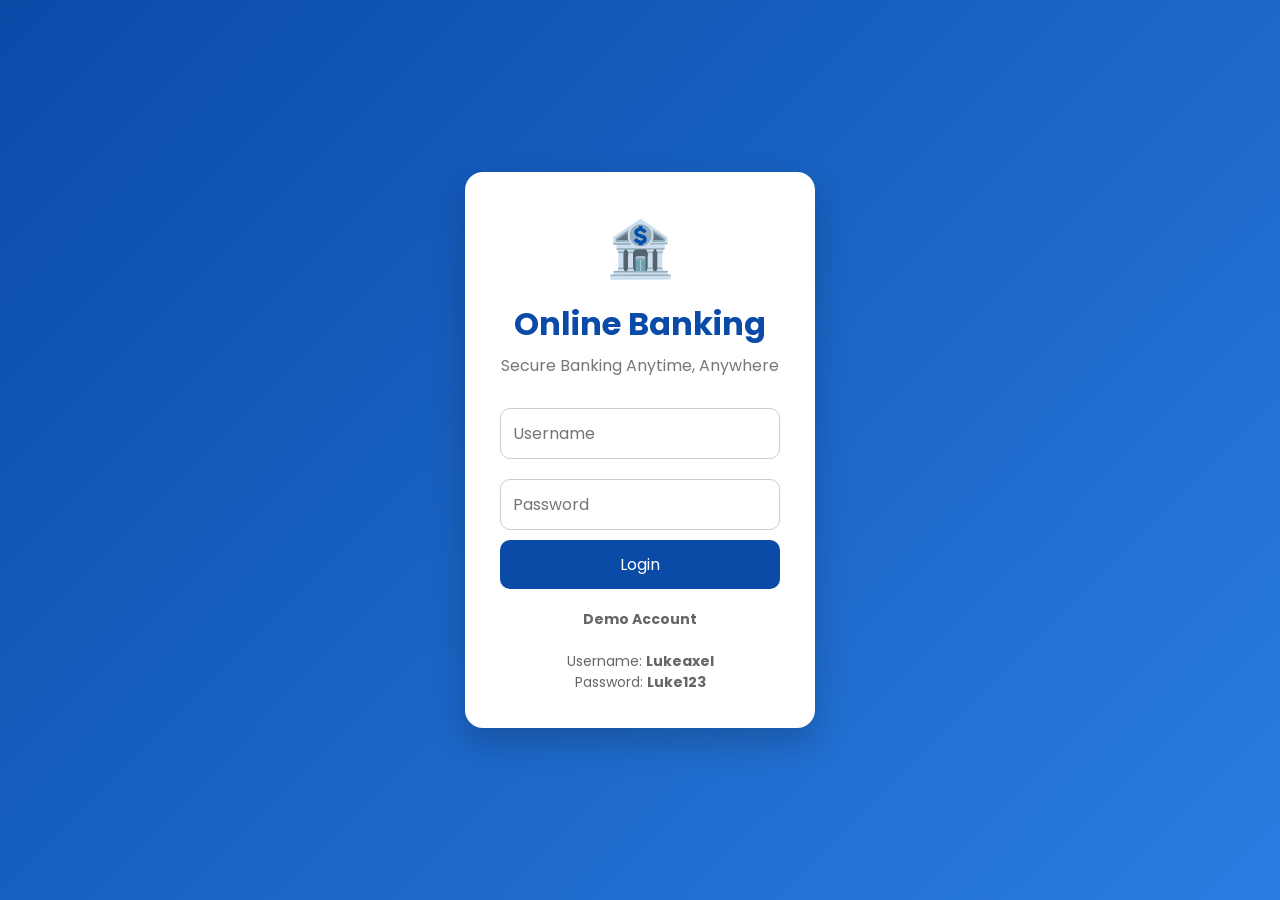
<file: index.html>
<!DOCTYPE html>
<html lang="en">
<head>

<meta charset="UTF-8">
<meta name="viewport" content="width=device-width, initial-scale=1.0">

<title>Online Banking System</title>

<link rel="stylesheet" href="style.css">

</head>

<body class="login-page">

<div class="login-box">

<div class="bank-logo">
🏦
</div>

<h1>Online Banking</h1>

<p>Secure Banking Anytime, Anywhere</p>

<input
type="text"
id="username"
placeholder="Username">

<input
type="password"
id="password"
placeholder="Password">

<button onclick="login()">

Login

</button>

<p id="message"></p>

<div class="demo">

<b>Demo Account</b>

<br><br>

Username:
<b>Lukeaxel</b>

<br>

Password:
<b>Luke123</b>

</div>

</div>

<script src="script.js"></script>

</body>

</html>
</file>
<file: style.css>
/* Google Font */
@import url('https://fonts.googleapis.com/css2?family=Poppins:wght@300;400;500;600;700&display=swap');

*{
    margin:0;
    padding:0;
    box-sizing:border-box;
    font-family:'Poppins',sans-serif;
}

/* Body */

body{
    background:#eef3f9;
    color:#333;
}

/* Login */

.login-page{
    display:flex;
    justify-content:center;
    align-items:center;
    height:100vh;
    background:linear-gradient(135deg,#0a4ba8,#2a7de1);
}

.login-box{
    width:350px;
    background:white;
    padding:35px;
    border-radius:18px;
    text-align:center;
    box-shadow:0 15px 35px rgba(0,0,0,.2);
}

.bank-logo{
    font-size:55px;
    margin-bottom:10px;
}

.login-box h1{
    color:#0a4ba8;
    margin-bottom:5px;
}

.login-box p{
    color:#777;
    margin-bottom:20px;
}

.login-box input{
    width:100%;
    padding:12px;
    margin:10px 0;
    border:1px solid #ccc;
    border-radius:10px;
    font-size:16px;
}

.login-box button{
    width:100%;
    padding:12px;
    background:#0a4ba8;
    color:white;
    border:none;
    border-radius:10px;
    cursor:pointer;
    font-size:16px;
}

.login-box button:hover{
    background:#083b83;
}

.demo{
    margin-top:20px;
    font-size:14px;
    color:#666;
}

/* Header */

header{
    background:#0a4ba8;
    color:white;
    display:flex;
    justify-content:space-between;
    align-items:center;
    padding:18px 40px;
    box-shadow:0 5px 15px rgba(0,0,0,.15);
}

.logo{
    font-size:24px;
    font-weight:700;
}

.header-right{
    display:flex;
    align-items:center;
    gap:15px;
}

.date-time{
    text-align:right;
    font-size:14px;
}

/* Buttons */

button{
    cursor:pointer;
    transition:.3s;
}

.dark-btn,
.logout-btn{
    border:none;
    border-radius:8px;
    padding:10px 15px;
    color:white;
}

.dark-btn{
    background:#222;
}

.logout-btn{
    background:#d32f2f;
}

.dark-btn:hover{
    background:#000;
}

.logout-btn:hover{
    background:#b71c1c;
}

/* Notification */

.notification{
    position:relative;
    font-size:28px;
    cursor:pointer;
}

.notification span{
    position:absolute;
    top:-8px;
    right:-10px;
    width:18px;
    height:18px;
    border-radius:50%;
    background:red;
    color:white;
    display:flex;
    justify-content:center;
    align-items:center;
    font-size:11px;
}

/* Container */

.container{
    width:92%;
    max-width:1200px;
    margin:30px auto;
}

/* Balance Card */

.balance-card{
    background:linear-gradient(135deg,#003c8f,#1565c0,#42a5f5);
    color:white;
    border-radius:20px;
    padding:30px;
    margin-bottom:25px;
    box-shadow:0 12px 30px rgba(0,0,0,.25);
}

.chip{
    width:55px;
    height:40px;
    background:gold;
    border-radius:8px;
    margin-bottom:25px;
}

.balance-card h1{
    font-size:40px;
    margin:10px 0;
}

.balance-card p{
    margin-top:5px;
}

/* Cards */

.card{
    background:white;
    padding:20px;
    border-radius:15px;
    box-shadow:0 5px 15px rgba(0,0,0,.1);
    margin-bottom:20px;
}

.card h2{
    color:#0a4ba8;
    margin-bottom:15px;
}

/* Inputs */

input{
    width:100%;
    padding:12px;
    margin-bottom:12px;
    border:1px solid #ccc;
    border-radius:8px;
}

/* Action Cards */

.actions{
    display:grid;
    grid-template-columns:repeat(auto-fit,minmax(280px,1fr));
    gap:20px;
}

/* Main Buttons */

.card button{
    width:100%;
    padding:12px;
    border:none;
    border-radius:8px;
    background:#1565c0;
    color:white;
    font-size:15px;
}

.card button:hover{
    background:#0d47a1;
}

/* Recent Transactions */

#history p{
    color:#666;
}

.transaction{
    display:flex;
    justify-content:space-between;
    padding:12px;
    border-bottom:1px solid #ddd;
}

/* Notification Panel */

.notification-panel{
    position:fixed;
    right:25px;
    top:80px;
    width:300px;
    background:white;
    border-radius:12px;
    padding:15px;
    display:none;
    box-shadow:0 8px 20px rgba(0,0,0,.2);
}

.notification-panel h3{
    color:#0a4ba8;
    margin-bottom:10px;
}

.notification-panel ul{
    list-style:none;
}

.notification-panel li{
    padding:10px 0;
    border-bottom:1px solid #ddd;
}

/* Dark Mode */

.dark-mode{
    background:#101827;
    color:white;
}

.dark-mode header{
    background:#0b1220;
}

.dark-mode .card,
.dark-mode .notification-panel{
    background:#1f2937;
    color:white;
}

.dark-mode input{
    background:#374151;
    color:white;
    border:1px solid #555;
}

.dark-mode .balance-card{
    background:linear-gradient(135deg,#111827,#1e3a8a,#2563eb);
}

.dark-mode .card h2{
    color:#90caf9;
}

/* Responsive */

@media(max-width:768px){

header{
    flex-direction:column;
    gap:15px;
    text-align:center;
}

.header-right{
    flex-wrap:wrap;
    justify-content:center;
}

.balance-card h1{
    font-size:30px;
}

}
</file>
